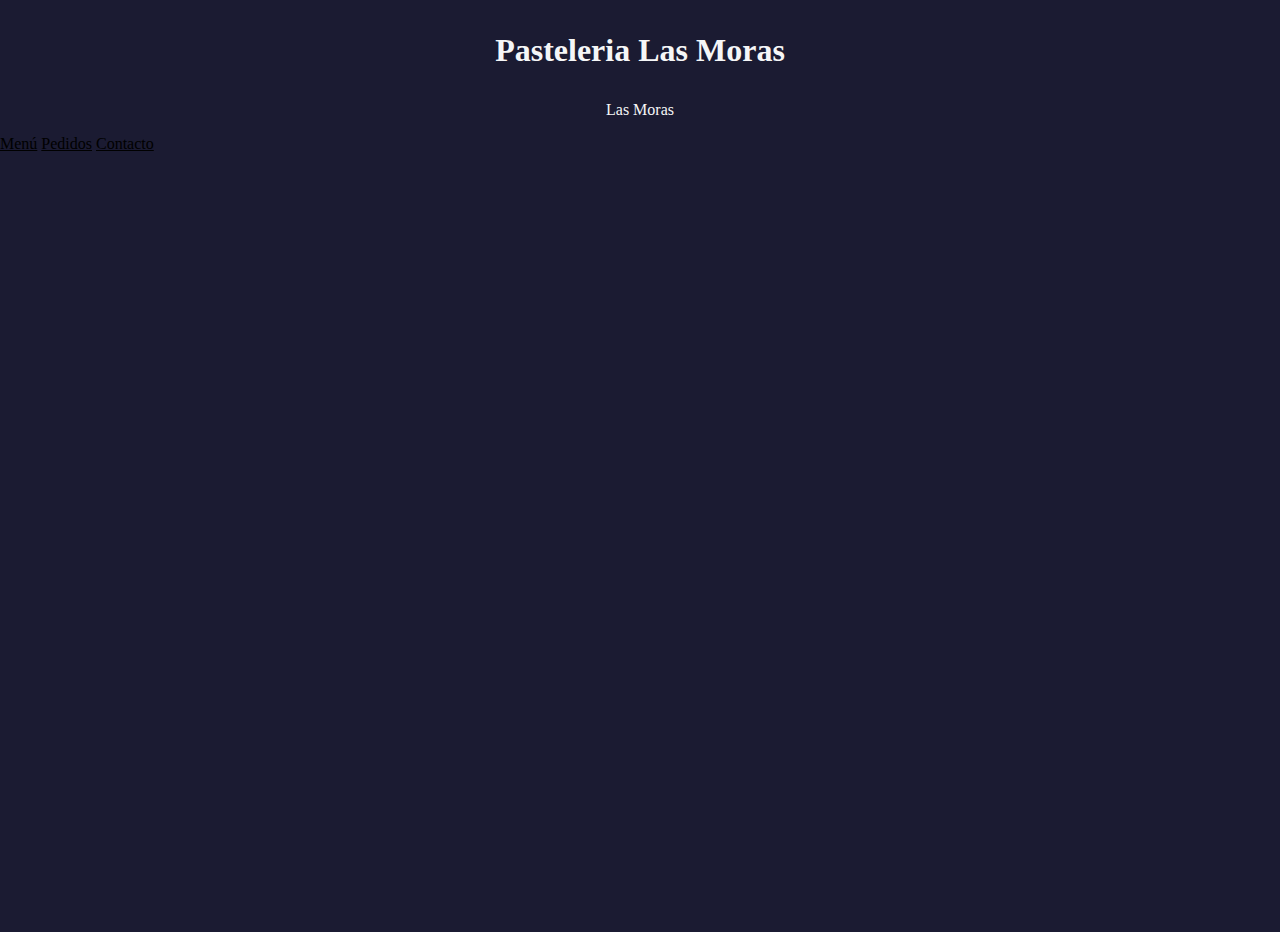
<file: index.html>
<!DOCTYPE html>
<html lang="en">
<head>
  <meta charset="UTF-8">
  <meta http-equiv="X-UA-Compatible" content="IE=edge">
  <meta name="viewport" content="width=device-width, initial-scale=1.0">
  <title>Pasteleria Las Moras</title>
  <link rel="stylesheet" href="./styles.css"/>
  </head>
  <body>
    <!--Navegación-->
    <header>
      <h1>Pasteleria Las Moras</h1>
      <div class="container">
        <p class="logo">Las Moras</p>
        <nav>
          <a href="./menu.html">Menú</a>
          <a href="./pedido.html">Pedidos</a>
          <a href="./contacto.html">Contacto</a>
        </nav>
      </div>
  </body>
</html>
</file>
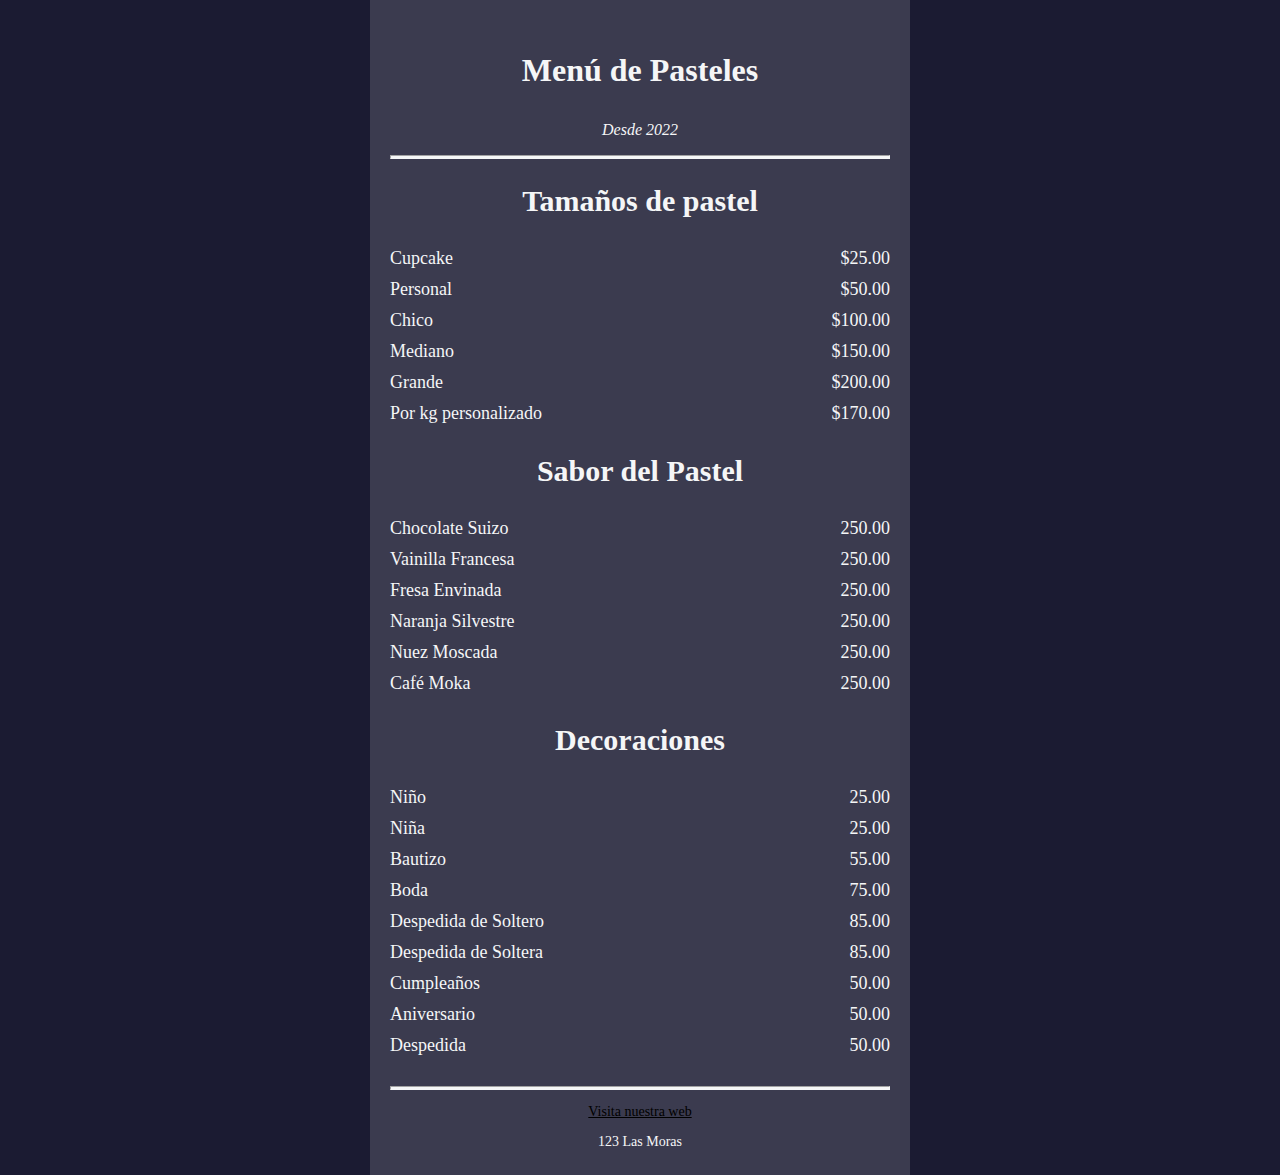
<file: menu.html>
<!DOCTYPE html>
<html lang="en">
<head>
    <meta charset="UTF-8">
    <meta http-equiv="X-UA-Compatible" content="IE=edge">
    <meta name="viewport" content="width=device-width, initial-scale=1.0">
    <title>Menu</title>
    <link rel="stylesheet" href="styles.css">
</head>
<body>
    <div class="menu">
        <main>
            <h1>Menú de Pasteles</h1>
            <p class="establecido">Desde 2022</p>
            <hr>
            <section>
                <h2>Tamaños de pastel</h2>
                <article class="item">
                    <p class="tamaño">Cupcake</p><p class="precio">$25.00</p>
                </article>
                <article class="item">
                    <p class="tamaño">Personal</p><p class="precio">$50.00</p>
                </article>
                <article class="item">
                    <p class="tamaño">Chico</p><p class="precio">$100.00</p>
                </article>
                <article class="item">
                    <p class="tamaño">Mediano</p><p class="precio">$150.00</p>
                </article>
                <article class="item">
                    <p class="tamaño">Grande</p><p class="precio">$200.00</p>
                </article>
                <article class="item">
                    <p class="tamaño">Por kg personalizado</p><p class="precio">$170.00</p>
                </article>
            </section>
            <section>
                <h2>Sabor del Pastel</h2>
                <article class="item">
                    <p class="sabor">Chocolate Suizo</p><p class="precio">250.00</p>
                </article>
                <article class="item">
                    <p class="sabor">Vainilla Francesa</p><p class="precio">250.00</p>
                </article>
                <article class="item">
                    <p class="sabor">Fresa Envinada</p><p class="precio">250.00</p>
                </article>
                <article class="item">
                    <p class="sabor">Naranja Silvestre</p><p class="precio">250.00</p>
                </article>
                <article class="item">
                    <p class="sabor">Nuez Moscada</p><p class="precio">250.00</p>
                </article>
                <article class="item">
                    <p class="sabor">Café Moka</p><p class="precio">250.00</p>
                </article>
            </section>
            <section>
                <h2>Decoraciones</h2>
                <article class="item">
                    <p class="adorno">Niño</p><p class="precio">25.00</p>
                </article>
                <article class="item">
                    <p class="adorno">Niña</p><p class="precio">25.00</p>
                </article>
                <article class="item">
                    <p class="adorno">Bautizo</p><p class="precio">55.00</p>
                </article><article class="item">
                    <p class="adorno">Boda</p><p class="precio">75.00</p>
                </article>
                <article class="item">
                    <p class="adorno">Despedida de Soltero</p><p class="precio">85.00</p>
                </article>
                <article class="item">
                    <p class="adorno">Despedida de Soltera</p><p class="precio">85.00</p>
                </article>
                <article class="item">
                    <p class="adorno">Cumpleaños</p><p class="precio">50.00</p>
                </article>
                <article class="item">
                    <p class="adorno">Aniversario</p><p class="precio">50.00</p>
                </article>
                <article class="item">
                    <p class="adorno">Despedida</p><p class="precio">50.00</p>
                </article>
            </section>
        </main>
        <hr class="bottom-line">
        <footer>
            <p><a href=index.html target="_blank">Visita nuestra web</p></a>
            <p class="address">123 Las Moras</p>
        </footer>
    </div>
</body>
</html>
</file>
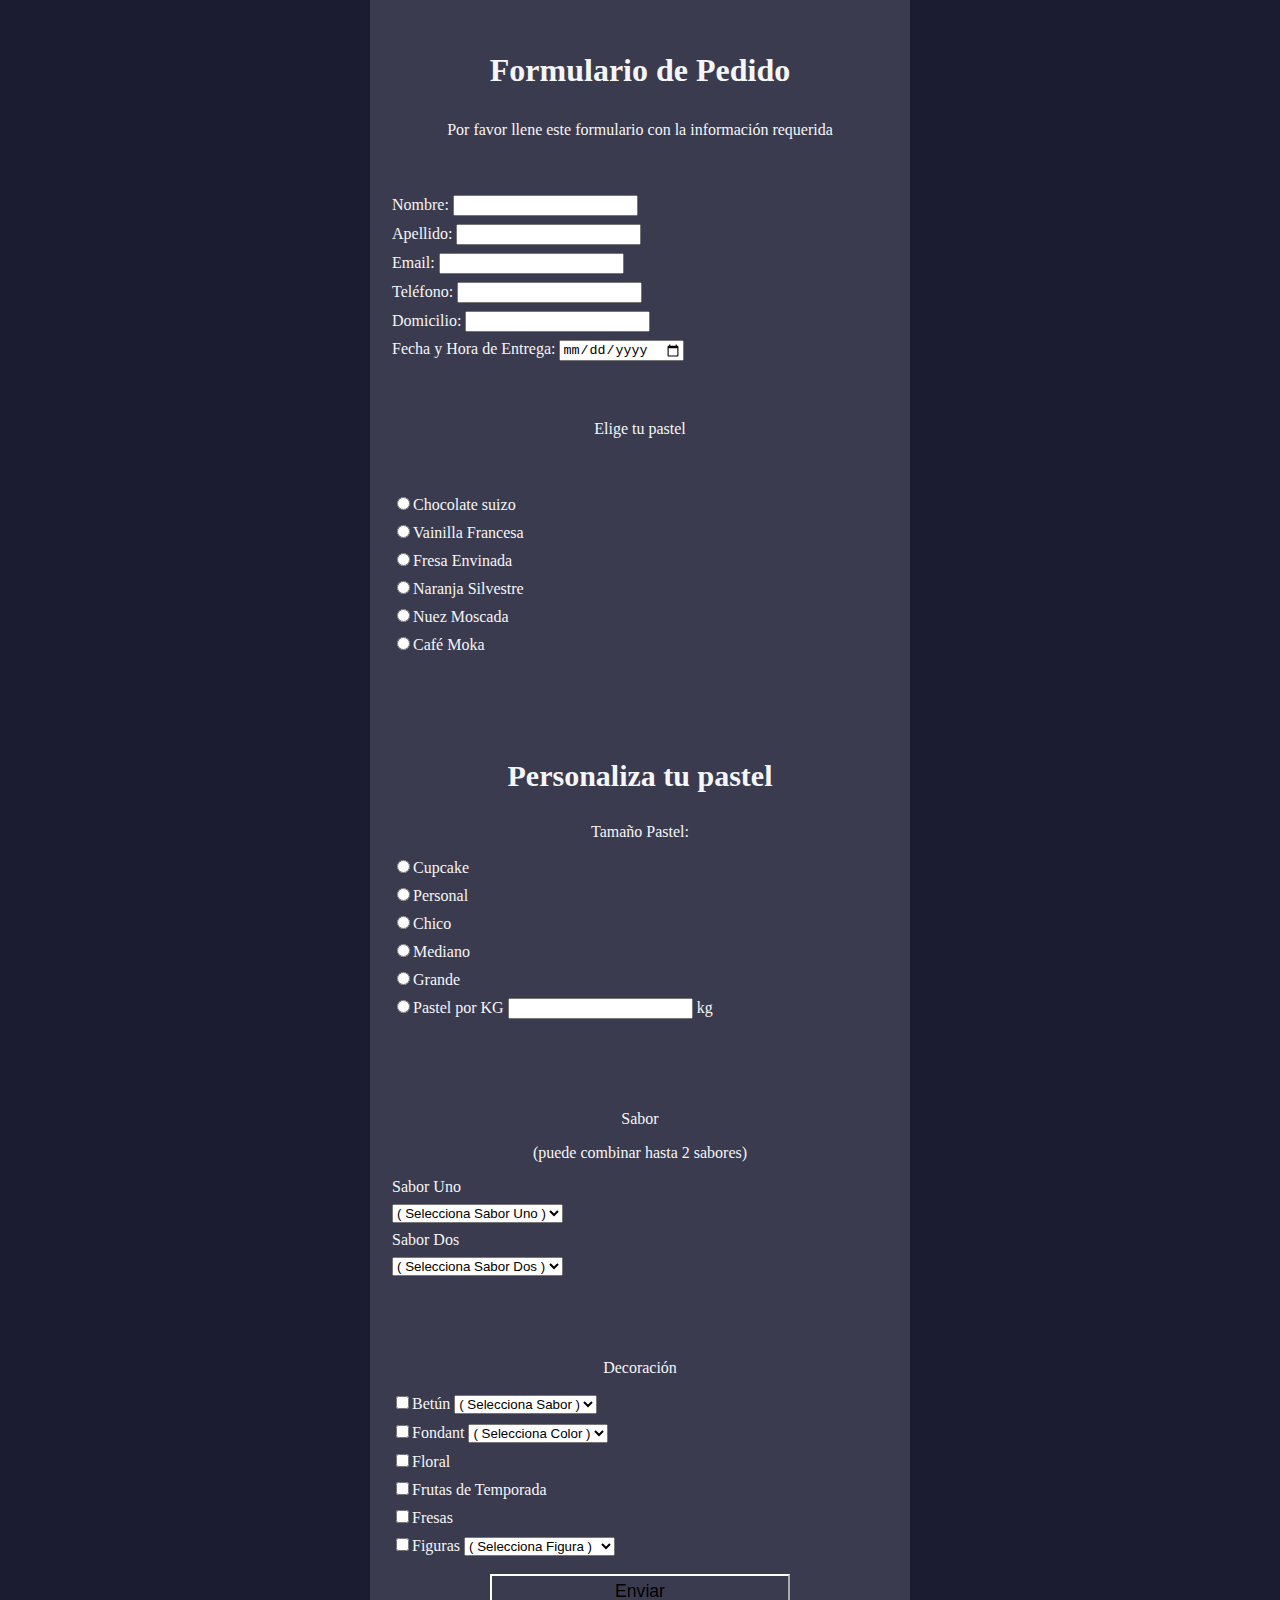
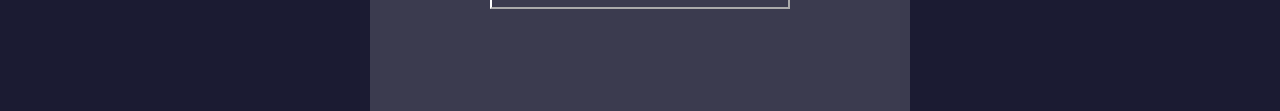
<file: pedido.html>
<!DOCTYPE html>
<html lang="en">
<head>
    <meta charset="UTF-8">
    <meta http-equiv="X-UA-Compatible" content="IE=edge">
    <meta name="viewport" content="width=device-width, initial-scale=1.0">
    <title>Pedido</title>
    <link rel="stylesheet" href="./styles.css">
</head>
<body>
    <div class="formulario">
        <main>
        <h1>Formulario de Pedido</h1>    
        <p>Por favor llene este formulario con la información requerida</p>
        <form>
            <fieldset>
                <label for="nombre">Nombre: <input id="nombre" name="nombre" type="text" required/></label>
                <label for="apellido">Apellido: <input id="apellido" name="apellido" type="text" required/></label>
                <label for="email">Email: <input id="email" name="email" type="email" required/></label>
                <label for="telefono">Teléfono: <input id="telefono" type="tel" required/></label>
                <label for="domicilio">Domicilio: <input id="domicilio" type="text" required></label>
                <label for="fecha">Fecha y Hora de Entrega: <input id="fechahora" type="date" required></label>
            </fieldset>
        <p>Elige tu pastel</p>
    <fieldset>
        <label for="chocolate"><input id="chocolate" type="radio" class="inline">Chocolate suizo</label>
        <label for="vainilla"><input id="vainilla" type="radio" class="inline">Vainilla Francesa</label>
        <label for="fresa"><input id="fresa" type="radio" class="inline">Fresa Envinada</label>
        <label for="fresa"><input id="fresa" type="radio" class="inline">Naranja Silvestre</label>
        <label for="fresa"><input id="fresa" type="radio" class="inline">Nuez Moscada</label>
        <label for="fresa"><input id="fresa" type="radio" class="inline">Café Moka</label>
    </fieldset>

    <fieldset>
        <h2><p>Personaliza tu pastel </p></h2>
        <p>Tamaño Pastel:</p>
        <label for="Cupcake"><input type="radio" name="tamaño" id="Cupcake" class="inline">Cupcake</label>
        <label for="personal"><input type="radio" name="tamaño" id="personal" class="inline">Personal</label>
        <label for="chico"><input type="radio" name="tamaño" id="chico" class="inline">Chico</label>
        <label for="mediano"><input type="radio" name="tamaño" id="mediano" class="inline">Mediano</label>
        <label for="grande"><input type="radio" name="tamaño" id="grande" class="inline">Grande</label>
        <label for="kg"><input type="radio" name="tamaño" id="kg" class="inline">Pastel por KG <input id="kg" type="number" name="tamaño"> kg</label>
    </fieldset>
    <fieldset>
        <p>Sabor</p>
        <p>(puede combinar hasta 2 sabores)</p>
        <label for="Sabor">Sabor Uno</label>
        <select id="sabor" name="sabor">
            <option value=""> ( Selecciona Sabor Uno )</option>
            <option value="1">Chocolate suizo</option>
            <option value="2">Vainilla Francesa</option>
            <option value="3">Fresa Envinada</option>
            <option value="4">Naranja Silvestre</option>
            <option value="5">Nuez Moscada</option>
            <option value="6">Café Moka</option>
        </select>
        <label for="Sabor">Sabor Dos</label>
        <select id="sabor" name="sabor">
            <option value=""> ( Selecciona Sabor Dos )</option>
            <option value="1">Chocolate suizo</option>
            <option value="2">Vainilla Francesa</option>
            <option value="3">Fresa Envinada</option>
            <option value="4">Naranja Silvestre</option>
            <option value="5">Nuez Moscada</option>
            <option value="6">Café Moka</option>
            <option value="7">Ninguno</option>
        </select>
    </fieldset>
    <fieldset>
        <p>Decoración</p>
        <label for="betún"><input type="checkbox" id="decoracion" name="decoracion" value="betun"/>Betún
            <select id="sabor" name="sabor">
                <option value=""> ( Selecciona Sabor )</option>
                <option value="1">Chocolate suizo</option>
                <option value="3">Vainilla Francesa</option>
                <option value="4">Fresa Envinada</option>
                <option value="5">Naranja Silvestre</option>
                <option value="6">Café Moka</option>
            </select>
        </label>
        <label for="fondant"><input type="checkbox" id="sabor" name="sabor" value="fondant"/>Fondant 
            <select id="sabor" name="sabor">
            <option value=""> ( Selecciona Color )</option>   
            <option value="1">Negro</option>
            <option value="3">Blanco</option>
            <option value="4">Chocolate</option>
            <option value="5">Amarillo</option>
            <option value="6">Cafe</option>
            <option value="7">Azul</option>
            <option value="8">Rosa</option>
            <option value="9">Verde</option>
            <option value="10">Morado</option>
        </select>
        </label>
        <label for="floral"><input type="checkbox" id="sabor" name="sabor" value="floral"/>Floral</label>
        <label for="frutas"><input type="checkbox" id="sabor" name="sabor" value="frutas"/>Frutas de Temporada</label>
        <label for="fresas"><input type="checkbox" id="sabor" name="sabor" value="fresas"/>Fresas</label>
        <label for="figura"><input type="checkbox" id="sabor" name="sabor" value="frutas"/>Figuras
            <select id="sabor" name="sabor">
                <option value=""> ( Selecciona Figura )</option>
                <option value="1">Niño</option>
                <option value="3">Niña</option>
                <option value="4">Bautizo</option>
                <option value="5">Boda</option>
                <option value="6">Despedida de Soltera</option>
                <option value="7">Despedida de Soltero</option>
                <option value="8">Cumpleaños</option>
                <option value="9">Aniversario</option>
                <option value="10">Despedida</option>
        </label>
        <label for="comment">Comentarios:<textarea id="comment" name="comment" rows="3" cols="30" placeholder="Favor de poner un comentario o pedido especial..."></textarea></label>
    </fieldset>
</main>
    </div>
    <input type="submit" value="Enviar"/>
</form>
</body>
</html>
</file>
<file: styles.css>
body {
    width: 100%;
    height: 100vh;
    margin: 0;
    background-color: #1b1b32;
    color: #f5f6f7;
    font-family: Tahoma;
    font-size: 16px;
}
h1, p {
    margin: 1em auto;
    text-align: center;
}
form {
    width: 60vw;
    max-width: 500px;
    min-width: 300px;
    margin: 0 auto;
    padding-bottom: 2em;
}
fieldset {
    border: none;
    padding: 2rem 0;
    border-bottom: 3px solid #3b3b4f;
}
fieldset:last-of-type {
    border-bottom: none;
}
label {
    display: block;
    margin: 0.5rem 0;
}
input[type="submit"] {
    display: block;
    width: 60%;
    margin: 1em auto;
    height: 2em;
    font-size: 1.1rem;
    background-color: #3b3b4f;
    border-color: white;
    min-width: 300px;
}  
h2 {
    font-size: 30px;
}
h1, h2 {
    text-align: center;
}
.establecido {
    font-style: italic;
}
.menu, .formulario {
    width: 80%;
    background-color: #3b3b4f;
    margin-left: auto;
    margin-right: auto;
    padding: 20px;
    max-width: 500px;
}
hr {
    height: 2px;
    background-color: #f5f6f7;
    border-color: #f5f6f7;
}
.bottom-line {
    margin-top: 25px;
}
.item p{
    display: inline-block;
    margin-top: 5px;
    margin-bottom: 5px;
    font-size: 18px;
}
.tamaño, .sabor, .adorno {
    text-align: left;
    width: 75%;
}
.precio {
    text-align: right;
    width: 25%;
}
footer {
    font-size: 14px;
}
.address {
    margin-bottom: 5px;
}
a {
    color: black;
}
a:visited {
    color: black;
}
a:hover {
    color: white;
}
a:active {
    color: white;
}
</file>
